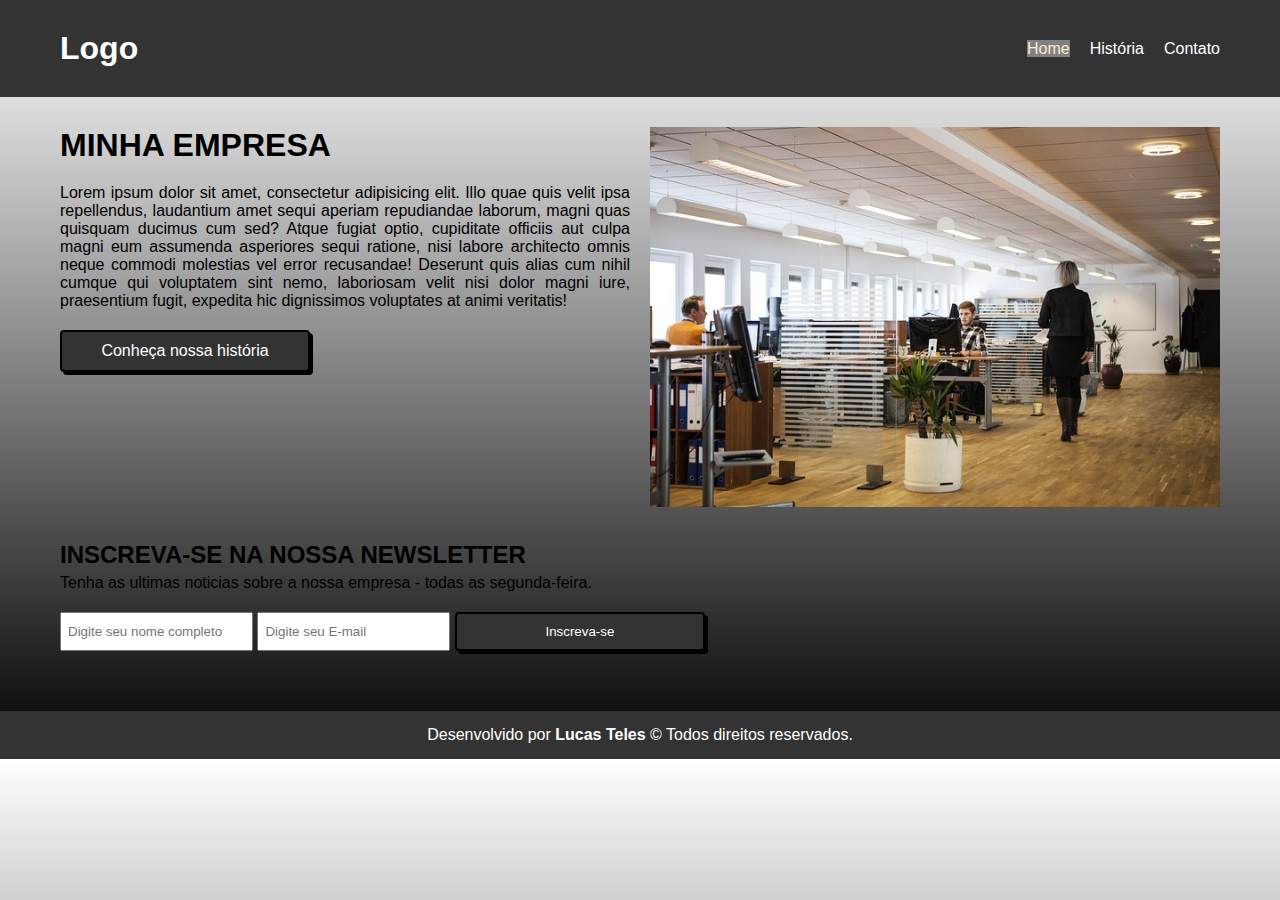
<file: index.html>
<!DOCTYPE html>
<html lang="pt-br">

<head>
    <meta charset="UTF-8">
    <meta name="viewport" content="width=device-width, initial-scale=1.0">
    <!-- Tag para descrever o nome do desenvolvedor -->
    <meta name="author" content="Lucas Teles">
    <!-- Tag link para adicionar icon na barra do navegador -->
    <link rel="stylesheet" href="https://cdnjs.cloudflare.com/ajax/libs/font-awesome/6.6.0/css/all.min.css" integrity="sha512-Kc323vGBEqzTmouAECnVceyQqyqdsSiqLQISBL29aUW4U/M7pSPA/gEUZQqv1cwx4OnYxTxve5UMg5GT6L4JJg==" crossorigin="anonymous" referrerpolicy="no-referrer" />
    <link rel="shortcut icon" href="./assets/icon.png" type="image/x-icon">
    <link rel="stylesheet" href="./assets/css/style.css">
    <link rel="stylesheet" href="./assets/css/home.css">
    
    <title>Minha Empresa</title>
</head>

<body>
    <header class="cabecalho">
        <h1>Logo</h1>
        <nav>
            <ul>
                <li>
                    <a class="selected" href="./index.html">Home</a>
                </li>
                <li>
                    <a href="./pages/historia.html">História</a>
                </li>
                <li>
                    <a href="./pages/contato.html">Contato</a>
                </li>
            </ul>
        </nav>
        <div class="menu">
            <i class="fa-solid fa-ellipsis-vertical"></i>
        </div>
    </header>

    <main class="main">
        <section class="pai-dos-lados">
            <div class="lado-esquerdo">
                <h1>Minha Empresa</h1>
                <!-- tag img para adicionar uma imagem -->
                <p>Lorem ipsum dolor sit amet, consectetur adipisicing elit. Illo quae quis velit ipsa repellendus,
                    laudantium amet sequi aperiam repudiandae laborum, magni quas quisquam ducimus cum sed? Atque fugiat
                    optio, cupiditate officiis aut culpa magni eum assumenda asperiores sequi ratione, nisi labore
                    architecto omnis neque commodi molestias vel error recusandae! Deserunt quis alias cum nihil cumque
                    qui voluptatem sint nemo, laboriosam velit nisi dolor magni iure, praesentium fugit, expedita hic
                    dignissimos voluptates at animi veritatis!</p>
                <!-- Tag button para criar um botão -->
                <a class="btn" href="./pages/historia.html">Conheça nossa história</a>
            </div>
            <div class="lado-direito">
                <img src="./assets/img/empresa.jpg" alt="CLT no escritório">
            </div>
        </section>

        <section class="newsletter">
            <div class="title">
                <h2>Inscreva-se na nossa Newsletter</h2>
                <p>Tenha as ultimas noticias sobre a nossa empresa - todas as segunda-feira.</p>
            </div>

            <form>
                <input type="text" placeholder="Digite seu nome completo" required>
                <input type="email" placeholder="Digite seu E-mail" required>
                <input class="btn" type="submit" value="Inscreva-se">
            </form>
        </section>
    </main>

    <footer class="rodape">
        <p>Desenvolvido por <strong>Lucas Teles</strong> &copy; Todos direitos reservados.</p>
    </footer>
</body>

</html>
</file>
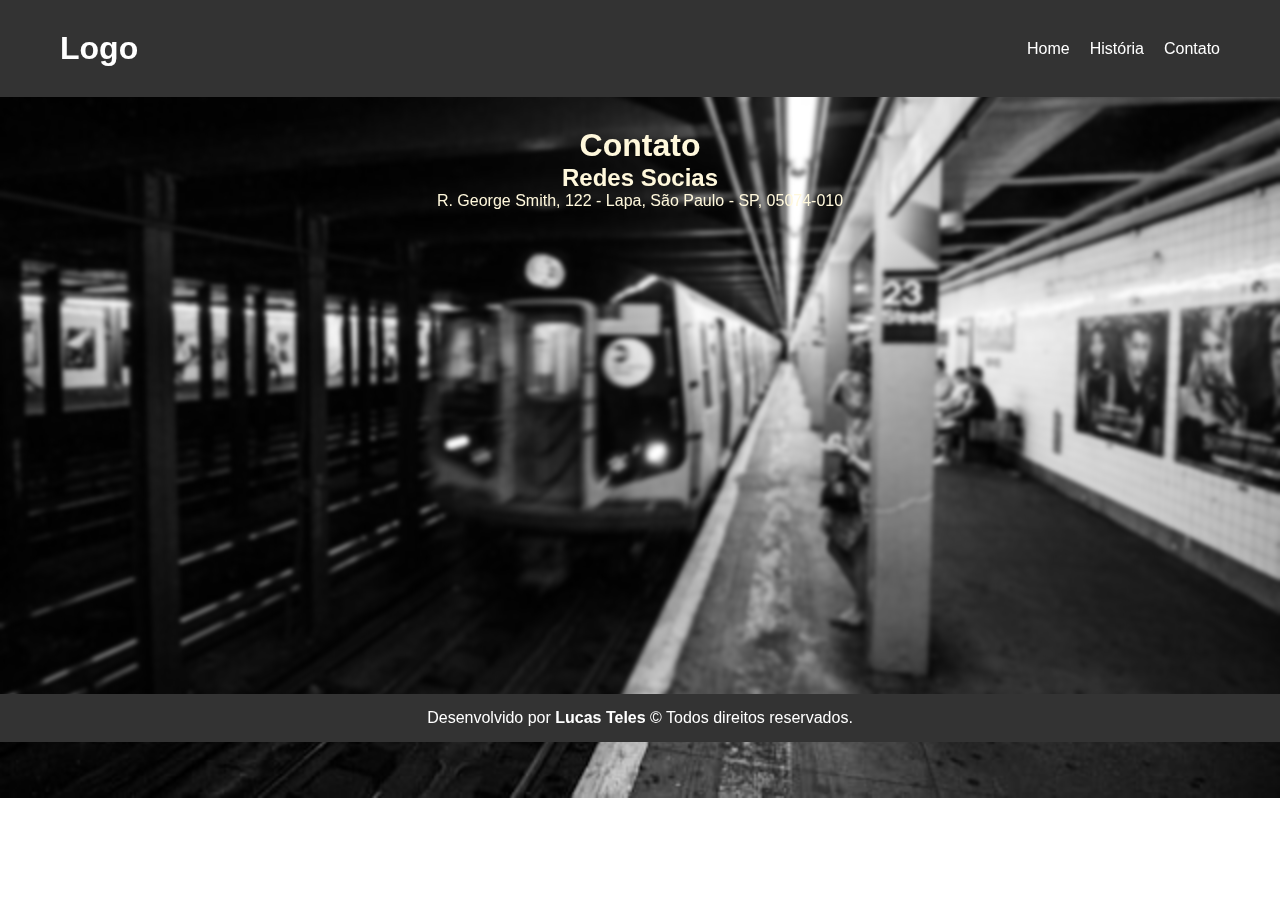
<file: pages/contato.html>
<!DOCTYPE html>
<html lang="pt-br">
<head>
    <meta charset="UTF-8">
    <meta name="viewport" content="width=device-width, initial-scale=1.0">
    <!-- Tag para descrever o nome do desenvolvedor -->
    <meta name="author" content="Lucas Teles">
    <!-- Tag link para adicionar icon na barra do navegador -->
    <link rel="shortcut icon" href="../assets/icon.png" type="image/x-icon">
    <link rel="stylesheet" href="https://cdnjs.cloudflare.com/ajax/libs/font-awesome/6.6.0/css/all.min.css" integrity="sha512-Kc323vGBEqzTmouAECnVceyQqyqdsSiqLQISBL29aUW4U/M7pSPA/gEUZQqv1cwx4OnYxTxve5UMg5GT6L4JJg==" crossorigin="anonymous" referrerpolicy="no-referrer" />
    <link rel="stylesheet" href="../assets/css/style.css">
    <link rel="stylesheet" href="../assets/css/contato.css">
    <title>Minha Empresa | Contato</title>
</head>
<body>
    <header>
    <div class="cabecalho">
        <h1>Logo</h1>
        <nav>
        <ul>
            <li>
                <a href="../index.html">Home</a>
            </li>
            <li>
                <a href="./historia.html">História</a>
            </li>
            <li>
                <a href="./contato.html">Contato</a>
            </li>
        </ul>
    </nav>
    </div>
</header>

<main class="main">
   <div class="forma-contato">
       <h1>Contato</h1>
       <h2>Redes Socias</h2>
       <i class="fa-brands fa-instagram"></i>
       <i class="fa-brands fa-facebook"></i>
       <i class="fa-brands fa-x-twitter"></i>
       <i class="fa-solid fa-envelope"></i>
       <p>R. George Smith, 122 - Lapa, São Paulo - SP, 05074-010</p>
       <iframe src="https://www.google.com/maps/embed?pb=!1m18!1m12!1m3!1d3658.380112902433!2d-46.707433325423665!3d-23.5188271600295!2m3!1f0!2f0!3f0!3m2!1i1024!2i768!4f13.1!3m3!1m2!1s0x94cef86137ded653%3A0xdbb0c2dc628e9eaf!2sR.%20George%20Smith%2C%20122%20-%20Lapa%2C%20S%C3%A3o%20Paulo%20-%20SP%2C%2005074-010!5e0!3m2!1spt-BR!2sbr!4v1724803236808!5m2!1spt-BR!2sbr" width="600" height="450" style="border:0;" allowfullscreen="" loading="lazy" referrerpolicy="no-referrer-when-downgrade"></iframe>
    </div>
</main>

<footer class="rodape">
<p>Desenvolvido por <strong>Lucas Teles</strong> &copy; Todos direitos reservados.</p>
</footer>

</body>
</html>
</file>
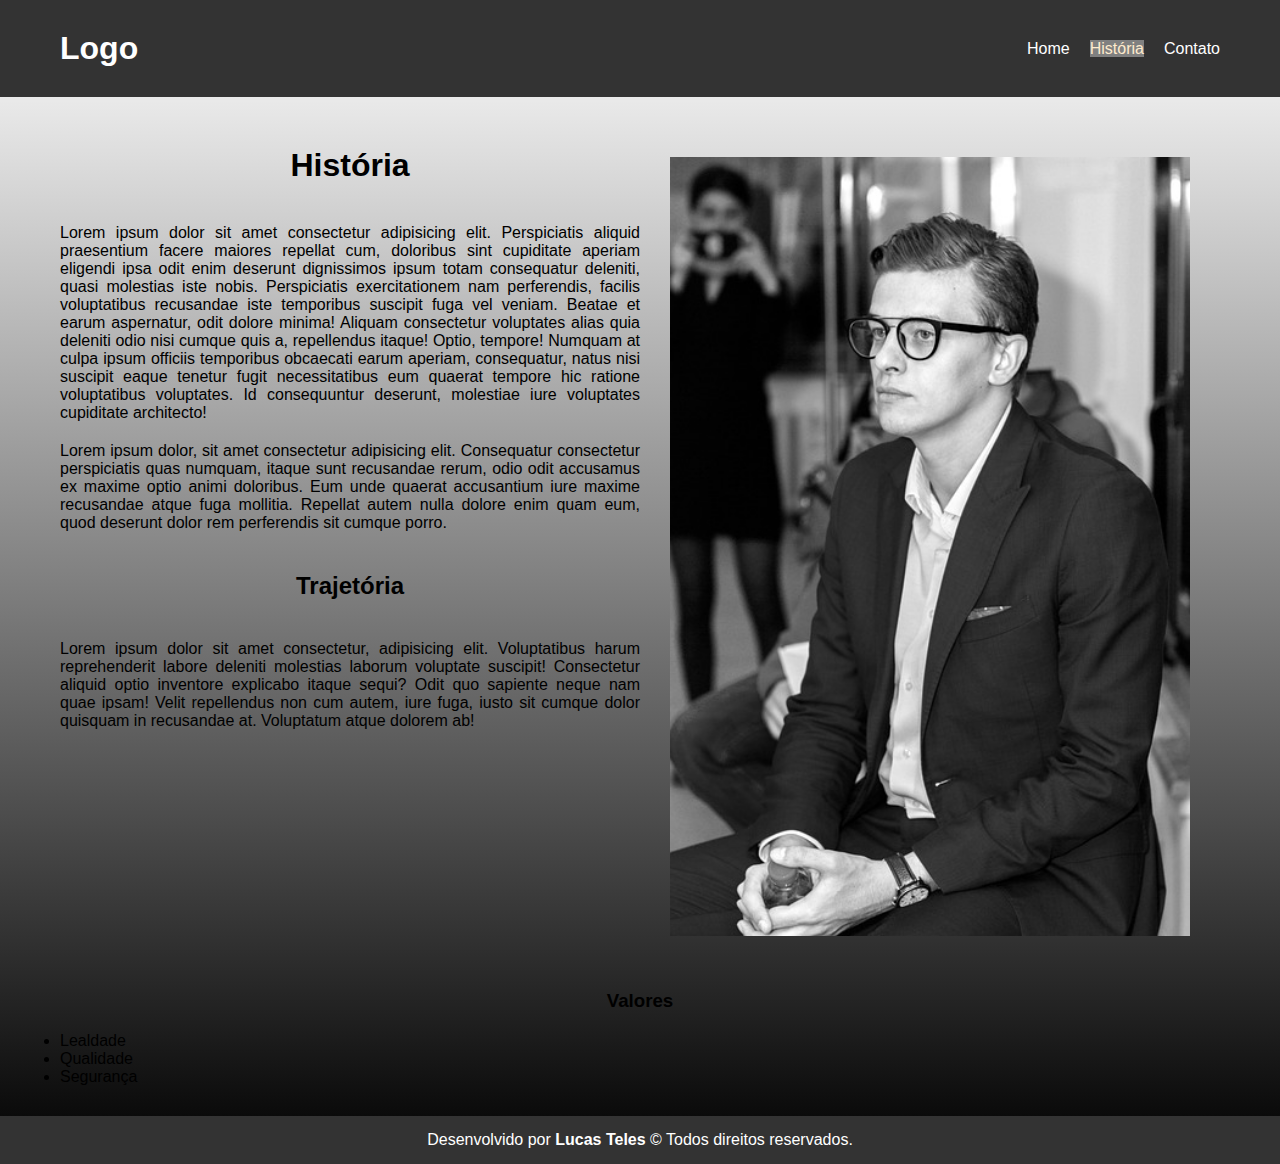
<file: pages/historia.html>
<!DOCTYPE html>
<html lang="pt-br">
<head>
    <meta charset="UTF-8">
    <meta name="viewport" content="width=device-width, initial-scale=1.0">
    <!-- Tag para descrever o nome do desenvolvedor -->
    <meta name="author" content="Lucas Teles">
    <!-- Tag link para adicionar icon na barra do navegador -->
    <link rel="shortcut icon" href="../assets/icon.png" type="image/x-icon">
    <link rel="stylesheet" href="../assets/css/style.css">
    <link rel="stylesheet" href="../assets/css/historia.css">
    <link rel="stylesheet" href="https://cdnjs.cloudflare.com/ajax/libs/font-awesome/6.6.0/css/all.min.css" integrity="sha512-Kc323vGBEqzTmouAECnVceyQqyqdsSiqLQISBL29aUW4U/M7pSPA/gEUZQqv1cwx4OnYxTxve5UMg5GT6L4JJg==" crossorigin="anonymous" referrerpolicy="no-referrer" />

    <title>Minha Empresa | História</title>
</head>
<body>
    <header>
        <div class="cabecalho">
            <h1>Logo</h1>
            <nav>
                <ul>
                    <li>
                        <a href="../index.html">Home</a>
                    </li>
                    <li>
                        <a class="selected" href="./historia.html">História</a>
                    </li>
                    <li>
                        <a href="./contato.html">Contato</a>
                    </li>
                </ul>
            </nav>

        <div class="menu">
            <i class="fa-solid fa-ellipsis-vertical"></i>
        </div>
    </header>
    

    <main class="main">
        <section class="historia">
            <div class="lado-esquerdo">
                <h1>História</h1>
                <p>Lorem ipsum dolor sit amet consectetur adipisicing elit. Perspiciatis aliquid praesentium facere maiores repellat cum, doloribus sint cupiditate aperiam eligendi ipsa odit enim deserunt dignissimos ipsum totam consequatur deleniti, quasi molestias iste nobis. Perspiciatis exercitationem nam perferendis, facilis voluptatibus recusandae iste temporibus suscipit fuga vel veniam. Beatae et earum aspernatur, odit dolore minima! Aliquam consectetur voluptates alias quia deleniti odio nisi cumque quis a, repellendus itaque! Optio, tempore! Numquam at culpa ipsum officiis temporibus obcaecati earum aperiam, consequatur, natus nisi suscipit eaque tenetur fugit necessitatibus eum quaerat tempore hic ratione voluptatibus voluptates. Id consequuntur deserunt, molestiae iure voluptates cupiditate architecto!</p>
                <p>Lorem ipsum dolor, sit amet consectetur adipisicing elit. Consequatur consectetur perspiciatis quas numquam, itaque sunt recusandae rerum, odio odit accusamus ex maxime optio animi doloribus. Eum unde quaerat accusantium iure maxime recusandae atque fuga mollitia. Repellat autem nulla dolore enim quam eum, quod deserunt dolor rem perferendis sit cumque porro.</p>
            
                
                <h2>Trajetória</h2>
                <p>Lorem ipsum dolor sit amet consectetur, adipisicing elit. Voluptatibus harum reprehenderit labore deleniti molestias laborum voluptate suscipit! Consectetur aliquid optio inventore explicabo itaque sequi? Odit quo sapiente neque nam quae ipsam! Velit repellendus non cum autem, iure fuga, iusto sit cumque dolor quisquam in recusandae at. Voluptatum atque dolorem ab!</p>
            </div>
        
        <div class="lado-direito">
            <img src="../assets/img/img-valores.jpg" alt="Fundador da empresa Minha empresa">
        </div>
        </section>

        <section class="Valores">
                <h3>Valores</h3>
                <details>
                            <summary>Lealdade</summary>
                            <p>Lorem ipsum dolor sit amet, consectetur adipisicing elit. Cupiditate excepturi iste laudantium explicabo, aut numquam facere hic quia tempore enim earum laboriosam quidem dignissimos culpa quibusdam provident fuga consequuntur voluptates.</p>
        
                </details>
                <details>
                            <summary>Qualidade</summary>
                            <p>Lorem ipsum dolor sit amet, consectetur adipisicing elit. Cupiditate excepturi iste laudantium explicabo, aut numquam facere hic quia tempore enim earum laboriosam quidem dignissimos culpa quibusdam provident fuga consequuntur voluptates.</p>
                </details>
                <details>
                            <summary>Segurança</summary>
                            <p>Lorem ipsum dolor sit amet, consectetur adipisicing elit. Cupiditate excepturi iste laudantium explicabo, aut numquam facere hic quia tempore enim earum laboriosam quidem dignissimos culpa quibusdam provident fuga consequuntur voluptates.</p>
                </details>
       </section> 
       
    </main>
        

        <footer class="rodape">
            <p>Desenvolvido por <strong>Lucas Teles</strong> &copy; Todos direitos reservados.</p>
        </footer>
        
    </div>
</body>
</html>
</file>
<file: assets/css/style.css>
* {
    margin: 0;
    padding: 0;
    box-sizing: border-box;
    font-family: Verdana, Geneva, Tahoma, sans-serif;
    list-style: none;
    text-decoration: none;
}

body {
    background: linear-gradient(to top, #000, white);
}

.cabecalho {
    display: flex;
    justify-content: space-between;
    align-items: center;
    background-color: #333;
    color: #fff;
    padding: 30px 60px;
}

.cabecalho h1{
    animation: move 5s;
}

.cabecalho ul {
    display: flex;
    gap: 20px;
}

.cabecalho ul li a {
    color: #fff;
}

.cabecalho .menu {
    display: none;
}

.main {
    padding: 30px 60px;
}

.btn {
    width: 250px;
    border: 2px black solid;
    border-radius: 4px;
    padding: 10px 20px;
    background-color: #333;
    color: #fff;
    box-shadow: black 3px 3px 0px;
    cursor: pointer;
    text-align: center;
}

.btn:hover {
    background: #444;
}


.rodape {
    background: #333;
    color: #fff;
    padding: 15px;
    text-align: center;
}

@media screen and (max-width: 500px) {
    .cabecalho nav{
        display: none;
    }
    .cabecalho .menu{
        display:flex
    }
}

/* projetin massivo de quarta feira */
.cabecalho ul li a:hover {
    background-color: gray;
    color:navajowhite;
}

.cabecalho nav ul li .selected {
    background-color: gray;
    color: blanchedalmond;
}

@media screen and  (max-width: 650px) {
    .main{
        padding: 10px;
    }
}

/* ANIMAÇÕES CSS*/


@keyframes move{
    0% {
        transform: translate(-500px);
        color: black;
    }

    100% {
        transform: translate(0px);
    }
}
</file>
<file: assets/css/home.css>
.pai-dos-lados {
    display: flex;
    gap: 20px;
    padding-bottom: 30px;
}

.pai-dos-lados div {
    width: 50%;
}

.pai-dos-lados .lado-direito img {
    width: 100%;
}

.pai-dos-lados .lado-esquerdo p {
    text-align: justify;
}

.pai-dos-lados .lado-esquerdo {
    display: flex;
    flex-direction: column;
    gap: 20px;
}

.pai-dos-lados .lado-esquerdo h1, .newsletter h2 {
    text-transform: uppercase;
}

.newsletter {
    display: flex;
    flex-direction: column;
    gap: 20px;
    padding-bottom: 30px;
}

.newsletter .title {
    display: flex;
    flex-direction: column;
    gap: 5px;
}

.newsletter form input {
    padding: 10px 6px;
}


/* como deixar a tela responsiva, portatil para todas as telas */
@media screen and (max-width: 733px) {
    .pai-dos-lados {
        flex-direction: column-reverse;
    }
    .pai-dos-lados div {
        width: 100%;
    }
 } 
 
 @media screen and (max-width: 780px) {
    .newsletter form{
        display: flex;
        flex-direction: column;
        gap:6px;
    }   
 }
</file>
<file: assets/css/contato.css>
body {
    background-image: url(../img/arthur-hutterer-9gQvO4dPCIM-unsplash.jpg);
    background-repeat: no-repeat; /* não repetir imagem de fundo */
    background-position: center;
    background-size: cover;
    color: aliceblue;
    backdrop-filter: blur(2px);
}

.main .forma-contato{
    text-align: center;
    color: cornsilk;
}
</file>
<file: assets/css/historia.css>
.main .historia{
    display: flex;
}

.main h1, h2, h3{
    text-align: center;
    padding: 20px;
}

.historia div{
    width: 50%;
}

.historia .lado-direito img{
    width: 100%;
    padding: 30px;
}

.historia .lado-esquerdo p{
    text-align: justify;
}

.historia .lado-esquerdo{
    display: flex;
    flex-direction: column;
    gap: 20px;
}

.Valores details summary{
    list-style: disc;
}

@media screen and (max-width: 650px) {
    .historia{
        flex-direction: column-reverse;
    }

    .historia div{
        width: 100%;
    }
    
}

@media screen and (max-width: 400px) {
    .cabecalho nav{
        display: none;
    }
    .cabecalho .menu{
        display:flex
    }
}
</file>
